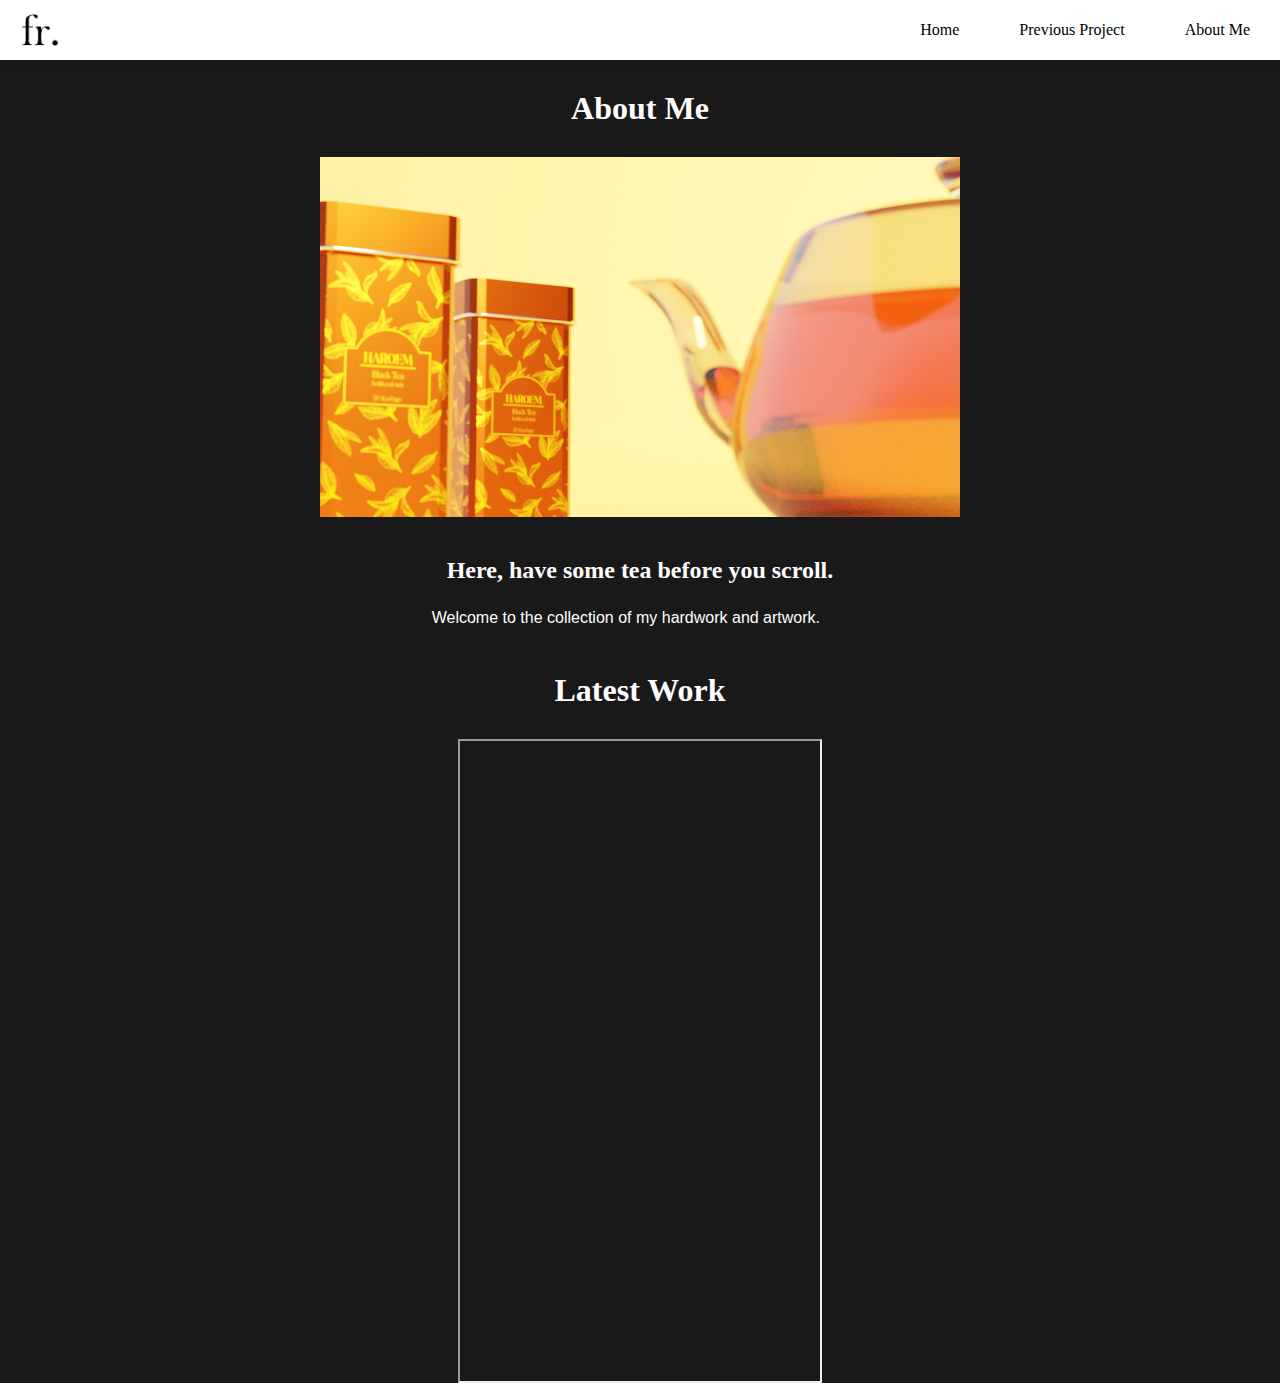
<file: index.html>
<!DOCTYPE html>
<html lang="eng">
<head>
    <meta charset="UTF-8">
    <meta http-equiv="X-UA-Compatible" content="IE-edge">
    <meta name="viewport" content="width=device-width" initial-scale="1.0">
    <title>fr.</title>
    <link rel="stylesheet" href="Home.css">
</head>

<body>
  <div class="grid-container">
   <nav>
    <ul class="sidebar">
        <li onclick=hideSidebar()><a href="#"><svg xmlns="http://www.w3.org/2000/svg" height="24" viewBox="0 -960 960 960" width="24"><path d="m256-200-56-56 224-224-224-224 56-56 224 224 224-224 56 56-224 224 224 224-56 56-224-224-224 224Z"/></svg></a></li>
        <li><a href="Home.html">Home</a></li>
        <li><a href="previous project.html">Previous Project</a></li>
        <li><a href="about me.html">About Me</a></li>
    </ul>
    <ul>
        <li class="logo"><img src="images/Logo FR.png" width="60px"></li>
        <li class="hideOnMobile"><a href="index.html">Home</a></li>
        <li class="hideOnMobile"><a href="previous project.html">Previous Project</a></li>
        <li class="hideOnMobile"><a href="about me.html">About Me</a></li>
        <li class="menu-button" onclick=showSidebar()><a href="#"><svg xmlns="http://www.w3.org/2000/svg" height="26" viewBox="0 -960 960 960" width="26"><path d="M120-240v-80h720v80H120Zm0-200v-80h720v80H120Zm0-200v-80h720v80H120Z"/></svg></a></li>
    </ul>
   </nav>



   <script>
    function showSidebar(){
      const sidebar = document.querySelector('.sidebar')
      sidebar.style.display = 'flex'
    }
    function hideSidebar(){
        const sidebar = document.querySelector('.sidebar')
      sidebar.style.display = 'none'
    }
    
  </script>

  

  <div class="judul">
    <h1>About Me</h1>
  </div>

  <div class="aboutpic1">
    <img src="images/blcktea teko.jpeg" width="50%">
  </div>
  
  <div class="aboutpic1-text">
    <h2>Here, have some tea before you scroll.</h2>
    <p>Welcome to the collection of my hardwork and artwork.</p>
  </div>

  <div class="experience">
    <h1>Latest Work</h1>
  </div>
  
  <div class="explist1">
    <iframe width="360" height="640" src="https://youtu.be/n4bLklr2Rrw">
    </iframe>
  </div>

  </div>
<!-- </div> -->
</body>
</html>
</file>
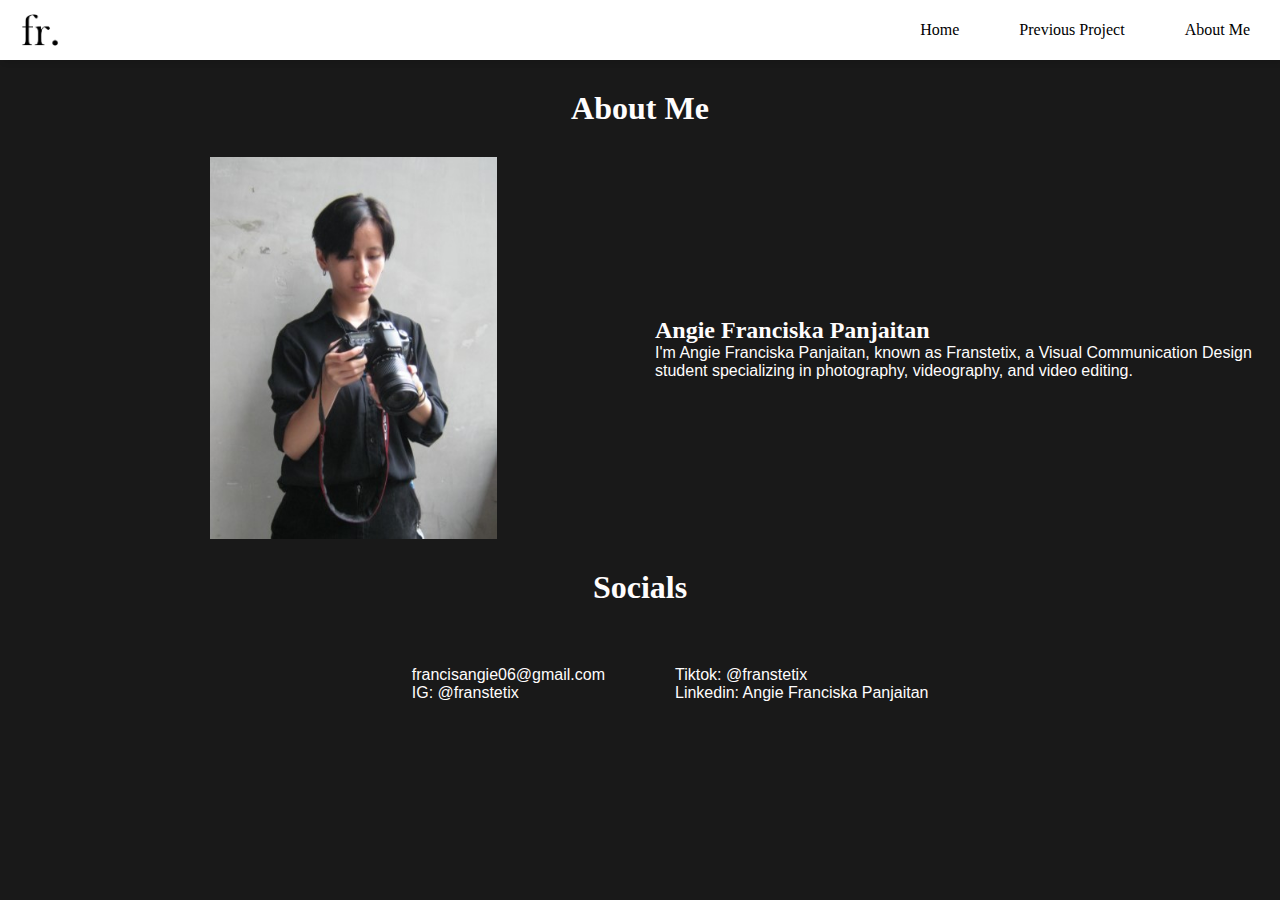
<file: about me.html>
<!DOCTYPE html>
<html lang="eng">
<head>
    <meta charset="UTF-8">
    <meta http-equiv="X-UA-Compatible" content="IE-edge">
    <meta name="viewport" content="width=device-width" initial-scale="1.0">
    <title>fr. abt me</title>
    <link rel="stylesheet" href="about me.css">
</head>

<body>
  <div class="grid-container">
   <nav>
    <ul class="sidebar">
        <li onclick=hideSidebar()><a href="#"><svg xmlns="http://www.w3.org/2000/svg" height="24" viewBox="0 -960 960 960" width="24"><path d="m256-200-56-56 224-224-224-224 56-56 224 224 224-224 56 56-224 224 224 224-56 56-224-224-224 224Z"/></svg></a></li>
        <li><a href="Home.html">Home</a></li>
        <li><a href="previous project.html">Previous Project</a></li>
        <li><a href="about me.html">About Me</a></li>
    </ul>
    <ul>
        <li class="logo"><img src="images/Logo FR.png" width="60px"></li>
        <li class="hideOnMobile"><a href="index.html">Home</a></li>
        <li class="hideOnMobile"><a href="previous project.html">Previous Project</a></li>
        <li class="hideOnMobile"><a href="about me.html">About Me</a></li>
        <li class="menu-button" onclick=showSidebar()><a href="#"><svg xmlns="http://www.w3.org/2000/svg" height="26" viewBox="0 -960 960 960" width="26"><path d="M120-240v-80h720v80H120Zm0-200v-80h720v80H120Zm0-200v-80h720v80H120Z"/></svg></a></li>
    </ul>
   </nav>



   <script>
    function showSidebar(){
      const sidebar = document.querySelector('.sidebar')
      sidebar.style.display = 'flex'
    }
    function hideSidebar(){
        const sidebar = document.querySelector('.sidebar')
      sidebar.style.display = 'none'
    }
    
  </script>

  

  <div class="judul">
    <h1>About Me</h1>
  </div>

  <div class="aboutpic1">
    <img src="images/IMG_3254.JPG" width="80%">
  </div>
  
  <div class="aboutpic1-text">
    <h2>Angie Franciska Panjaitan</h2>
    <p>
      I'm Angie Franciska Panjaitan, known as Franstetix, a Visual Communication Design student specializing in photography, videography, and video editing.
    </p>
  </div>

  <div class="experience">
    <h1>Socials</h1>
  </div>
  
  <div class="explist1">
    <ul>
      <li class="text"><a href="Home.html">francisangie06@gmail.com</a></li>
      <li class="text"><a href="https://www.instagram.com/franstetix/">IG: @franstetix</a></li>
  </ul>
  </div>


    <div class="explist2">
      <ul>
        <li class="text"><a href="about me.html">Tiktok: @franstetix</a></li>
        <li class="text"><a href="https://www.linkedin.com/in/angie-franciska-panjaitan-080200271/?originalSubdomain=id">Linkedin: Angie Franciska Panjaitan</a></li>
    </ul>
    </div>
  
  </div>
<!-- </div> -->
</body>
</html>
</file>
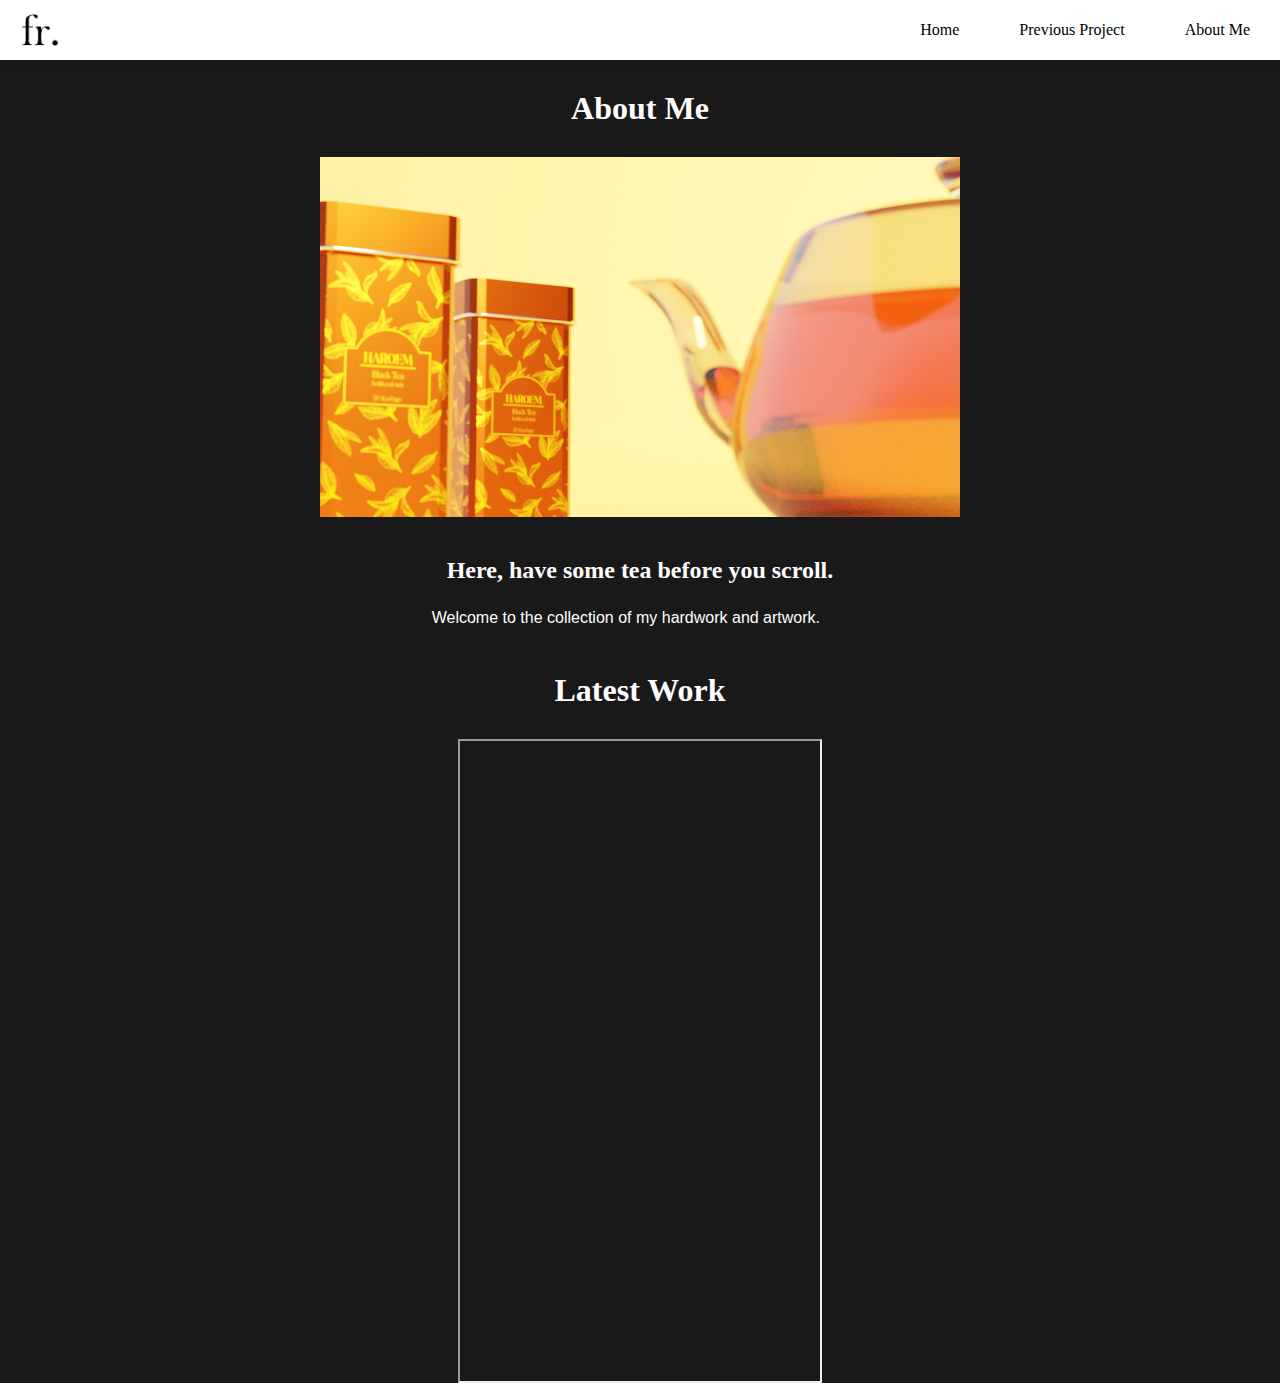
<file: Home.html>
<!DOCTYPE html>
<html lang="eng">
<head>
    <meta charset="UTF-8">
    <meta http-equiv="X-UA-Compatible" content="IE-edge">
    <meta name="viewport" content="width=device-width" initial-scale="1.0">
    <title>fr.</title>
    <link rel="stylesheet" href="Home.css">
</head>

<body>
  <div class="grid-container">
   <nav>
    <ul class="sidebar">
        <li onclick=hideSidebar()><a href="#"><svg xmlns="http://www.w3.org/2000/svg" height="24" viewBox="0 -960 960 960" width="24"><path d="m256-200-56-56 224-224-224-224 56-56 224 224 224-224 56 56-224 224 224 224-56 56-224-224-224 224Z"/></svg></a></li>
        <li><a href="Home.html">Home</a></li>
        <li><a href="previous project.html">Previous Project</a></li>
        <li><a href="about me.html">About Me</a></li>
    </ul>
    <ul>
        <li class="logo"><img src="images/Logo FR.png" width="60px"></li>
        <li class="hideOnMobile"><a href="Home.html">Home</a></li>
        <li class="hideOnMobile"><a href="previous project.html">Previous Project</a></li>
        <li class="hideOnMobile"><a href="about me.html">About Me</a></li>
        <li class="menu-button" onclick=showSidebar()><a href="#"><svg xmlns="http://www.w3.org/2000/svg" height="26" viewBox="0 -960 960 960" width="26"><path d="M120-240v-80h720v80H120Zm0-200v-80h720v80H120Zm0-200v-80h720v80H120Z"/></svg></a></li>
    </ul>
   </nav>



   <script>
    function showSidebar(){
      const sidebar = document.querySelector('.sidebar')
      sidebar.style.display = 'flex'
    }
    function hideSidebar(){
        const sidebar = document.querySelector('.sidebar')
      sidebar.style.display = 'none'
    }
    
  </script>

  

  <div class="judul">
    <h1>About Me</h1>
  </div>

  <div class="aboutpic1">
    <img src="images/blcktea teko.jpeg" width="50%">
  </div>
  
  <div class="aboutpic1-text">
    <h2>Here, have some tea before you scroll.</h2>
    <p>Welcome to the collection of my hardwork and artwork.</p>
  </div>

  <div class="experience">
    <h1>Latest Work</h1>
  </div>
  
  <div class="explist1">
    <iframe width="360" height="640" src="https://youtu.be/n4bLklr2Rrw">
    </iframe>
  </div>

  </div>
<!-- </div> -->
</body>
</html>
</file>
<file: Home.css>
*{
  margin: 0;
  padding: 0;
}

.grid-container{
display: grid;
grid-template-areas:
'sidebar sidebar'
'judul judul'
'aboutpic1 aboutpic1'
'aboutpic1-text aboutpic1-text'
'experience experience'
'explist1 explist1';
gap: 10px;
}

.logo {
margin-left: 10px;
margin-right: 5px;
margin-bottom: 10px;
margin-top: 0px;
}

body{
  min-height: 100vh;
  background-color: #191919;
}

nav{
  background-color: white;
  box-shadow: 3px 3px 5px rgba(0, 0, 0, 0.1);
  grid-area: sidebar;
}

.judul{
  place-self: center;
  place-items: center;
  grid-area: judul;
}
/* Buat Nav */
nav ul{
  width: 100%;
  list-style: none;
  display: flex;
  justify-content: flex-end;
  align-items: center;
}

nav li{
  height: 50px;
}

nav a{
  height: 100%;
  padding: 0 30px;
  text-decoration: none;
  display: flex;
  align-items: center;
  color: black;
  font-family: Baskerville Old Face;
}

nav a:hover{
  background-color: #0B3954;
  color: #FFFDFD;
}

nav li:first-child{
  margin-right: auto;
  width: 18%;
}

.sidebar{
  position: fixed;
  top: 0; 
  right: 0;
  height: 100vh;
  width: 250px;
  background-color: rgba(255, 255, 255, 0.5);
  backdrop-filter: blur(12px);
  box-shadow: -10px 0 10px rgba(0, 0, 0, 0.1);
  list-style: none;
  display: none;
  flex-direction: column;
  align-items: flex-start;
  justify-content: flex-start;
}

.sidebar li{
  width: 100%;
}

.sidebar a{
  width: 100%;
}

.menu-button{
  display: none;
}


/*PERMEDIAAN */
@media(max-width: 800px){
  .hideOnMobile{
      display: none;
  }
  .menu-button{
      display: block;
  }

}

@media(max-width: 400px){
  .sidebar{
      width: 100%;
  }
}


/*BUAT DIV KONTEN*/
.aboutpic1 {
  display: grid;
  place-self: center;
  place-items: center;
  grid-area: aboutpic1;
}

.aboutpic1-text {
  margin: 10px;
  display: grid;
  place-self: center;
  grid-area: aboutpic1-text;
  }

.aboutpic1-text h2 {
    margin: 20px;
    display: grid;
    font-family: Baskerville Old Face;
    color: #FFFDFD;
  }

.aboutpic1-text p {
padding: 5px;
justify-content: center;
font-family: Arial, Helvetica, sans-serif;
color: #FFFDFD;
}

.experience {
  place-self: center;
  place-items: center;
  grid-area: experience;
}

.explist1 {
  display: grid;
  place-self: center;
  place-items: center;
  grid-area: explist1;
  }

h1 {
margin: 20px;
display: flex;
justify-content: center;
font-family: Baskerville Old Face;
color: #FFFDFD;
}

h2 {
  margin: 20px;
  justify-content: center;
  font-family: Baskerville Old Face;
  color: #FFFDFD;
  }
</file>
<file: about me.css>
*{
  margin: 0;
  padding: 0;
}

.grid-container{
display: grid;
grid-template-columns: 1fr 1fr;
grid-template-areas:
'sidebar sidebar'
'judul judul'
'aboutpic1 aboutpic1-text'
'experience experience'
'explist1 explist2';
gap: 10px;
}

.logo {
margin-left: 10px;
margin-right: 5px;
margin-bottom: 10px;
margin-top: 0px;
}

body{
  min-height: 100vh;
  background-color: #191919;
}

nav{
  background-color: white;
  box-shadow: 3px 3px 5px rgba(0, 0, 0, 0.1);
  grid-area: sidebar;
}

.judul{
  place-self: center;
  place-items: center;
  grid-area: judul;
}

.judul h1 {
  margin: 20px;
  display: grid;
  font-family: Baskerville Old Face;
  color: #FFFDFD;
}
/* Buat Nav */
nav ul{
  width: 100%;
  list-style: none;
  display: flex;
  justify-content: flex-end;
  align-items: center;
}

nav li{
  height: 50px;
}

nav a{
  height: 100%;
  padding: 0 30px;
  text-decoration: none;
  display: flex;
  align-items: center;
  color: black;
  font-family: Baskerville Old Face;
}

nav a:hover{
  background-color: #0B3954;
  color: #FFFDFD;
}

nav li:first-child{
  margin-right: auto;
  width: 18%;
}

.sidebar{
  position: fixed;
  top: 0; 
  right: 0;
  height: 100vh;
  width: 250px;
  background-color: rgba(255, 255, 255, 0.5);
  backdrop-filter: blur(12px);
  box-shadow: -10px 0 10px rgba(0, 0, 0, 0.1);
  list-style: none;
  display: none;
  flex-direction: column;
  align-items: flex-start;
  justify-content: flex-start;
}

.sidebar li{
  width: 100%;
}

.sidebar a{
  width: 100%;
}

.menu-button{
  display: none;
}


/*PERMEDIAAN */
@media(max-width: 800px){
  .hideOnMobile{
      display: none;
  }
  .menu-button{
      display: block;
  }

}

@media(max-width: 400px){
  .sidebar{
      width: 100%;
  }
}


/*BUAT DIV KONTEN*/
.aboutpic1 {
  display: grid;
  place-self: center;
  place-items: end;
  grid-area: aboutpic1;
}

.aboutpic1 img {
justify-self: end;
align-items: end;
}

.aboutpic1-text {
  margin: 10px;
  display: grid;
  align-items: center;
  place-self: center;
  grid-area: aboutpic1-text;
  }

.aboutpic1-text h2 {
  justify-content: start;
  font-family: Baskerville Old Face;
  color: #FFFDFD;
  }

.aboutpic1-text p {
justify-content: center;
font-family: Arial, Helvetica, sans-serif;
color: #FFFDFD;
}

.experience {
  grid-area: experience;
}

.experience h1 {
  margin: 20px;
  justify-content: center;
  font-family: Baskerville Old Face;
  color: #FFFDFD;
}
  

.explist1 {
margin: 20px;
padding: 10px;
display: grid;
align-items: center;
justify-content: end;
grid-area: explist1;
}

.text{
  list-style-type: none;
  font-family: Arial, Helvetica, sans-serif;
  color: #FFFDFD;
  align-items: center;
  font-family: Arial, Helvetica, sans-serif;
}

.text a {
  text-decoration: none;
  color: #FFFDFD;
}

.explist1 p {
  /*padding: 20px;*/
  justify-content: center;
  font-family: Arial, Helvetica, sans-serif;
  color: #FFFDFD;
  }

.explist2 {
  margin: 20px;
  padding: 10px;
  display: grid;
  grid-area: explist2;
  }

.explist2 p {
  /*padding: 20px;*/
  justify-content: center;
  font-family: Arial, Helvetica, sans-serif;
  color: #FFFDFD;
   }

.explist2 h3{
text-align: left;
justify-content: center;
font-family: Baskerville Old Face;
color: #FFFDFD;
}


h1 {
margin: 20px;
display: flex;
justify-content: center;
font-family: Baskerville Old Face;
color: #FFFDFD;
}
</file>
